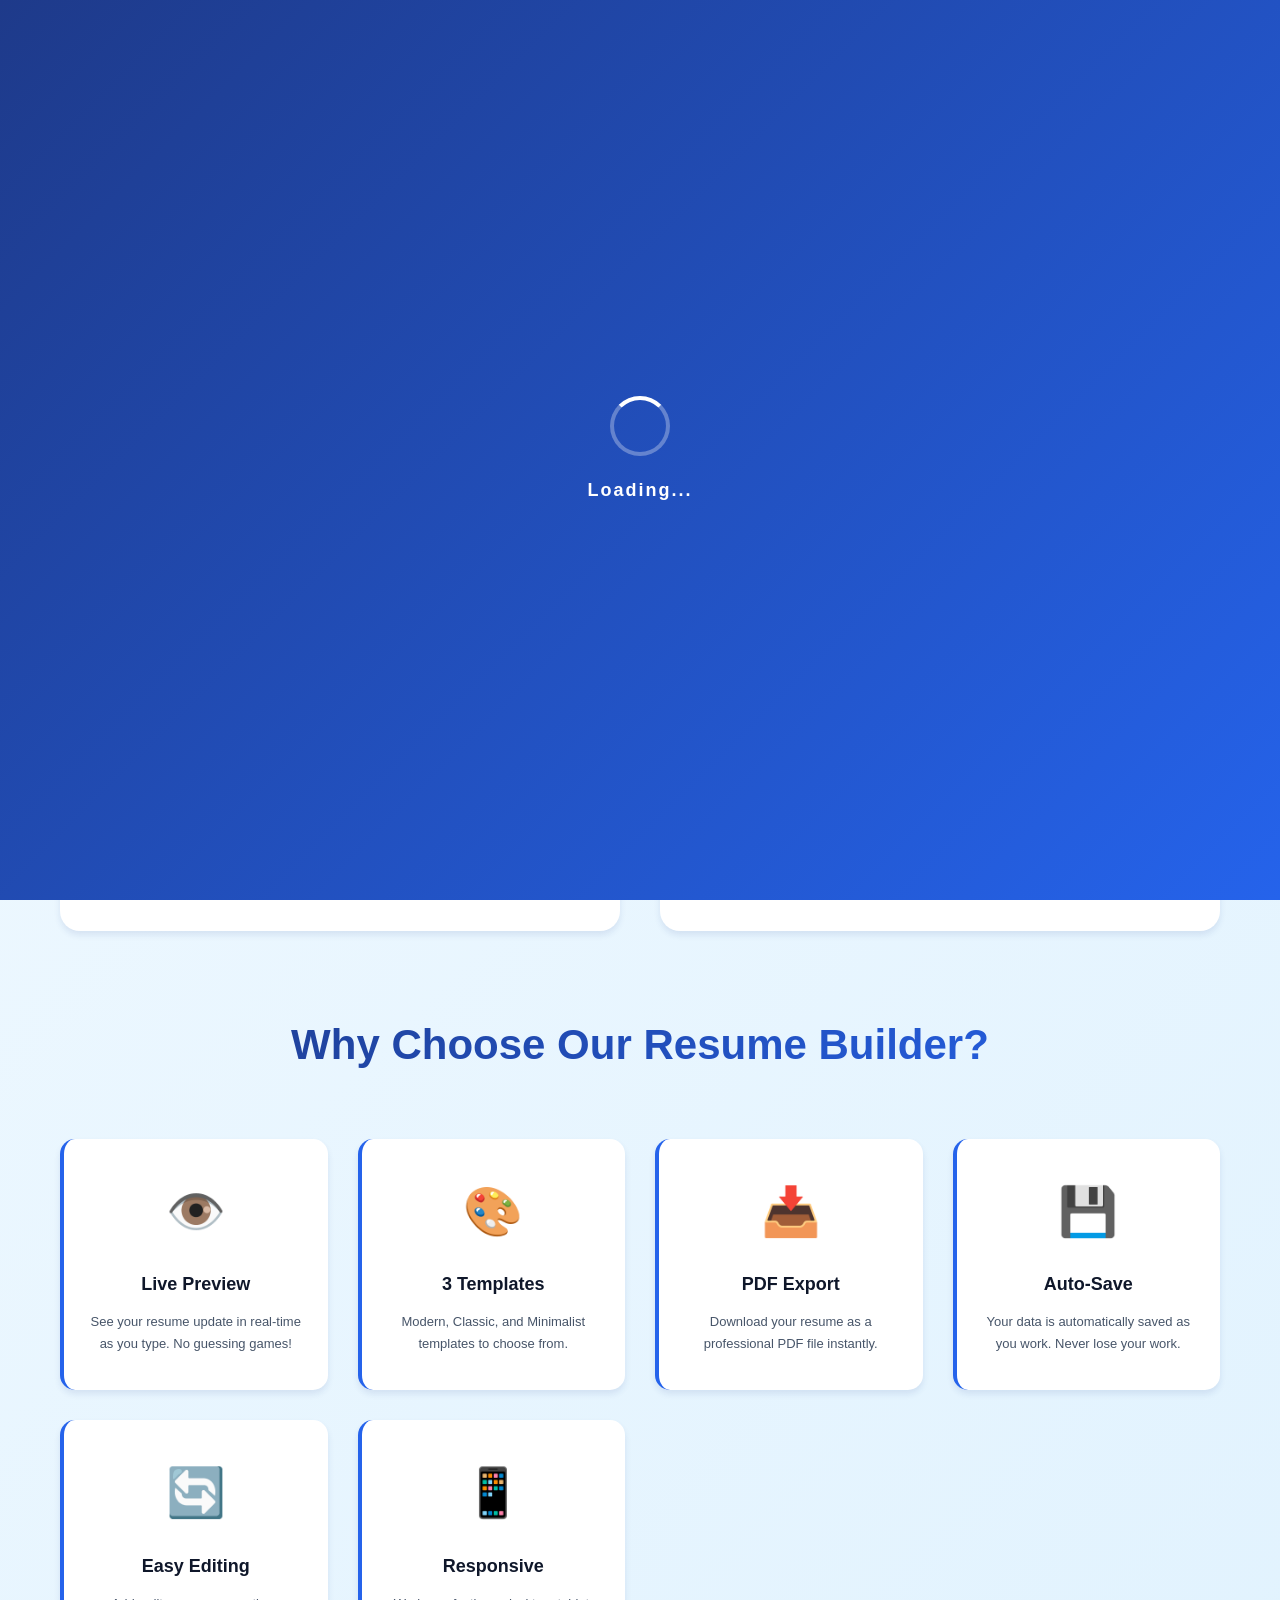
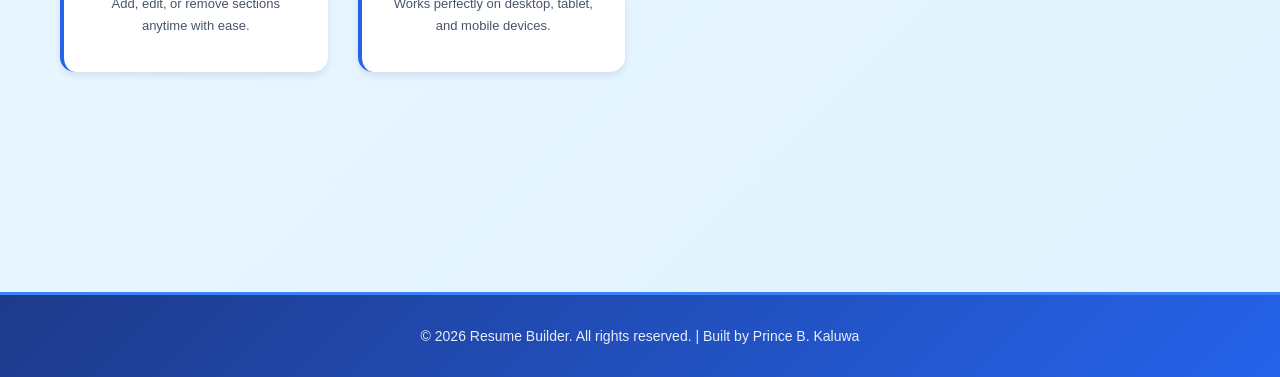
<file: index.html>
<!DOCTYPE html>
<html lang="en">
<head>
    <meta charset="UTF-8">
    <meta name="viewport" content="width=device-width, initial-scale=1.0">
    <title>Resume Builder - Create Professional Resumes</title>
    <style>
        /* Color Scheme - Blue Theme */
        :root {
            --primary-blue: #1e3a8a;
            --accent-blue: #2563eb;
            --light-blue: #3b82f6;
            --sky-blue: #0ea5e9;
            --light-bg: #f0f9ff;
            --white: #ffffff;
            --text-dark: #0f172a;
            --text-light: #475569;
            --border-color: #dbeafe;
            --shadow: 0 4px 6px rgba(30, 58, 138, 0.1);
            --shadow-lg: 0 10px 25px rgba(30, 58, 138, 0.15);
        }

        * {
            margin: 0;
            padding: 0;
            box-sizing: border-box;
        }

        html, body {
            font-family: 'Segoe UI', Tahoma, Geneva, Verdana, sans-serif;
            background: linear-gradient(135deg, var(--light-bg) 0%, #e0f2fe 100%);
            color: var(--text-dark);
            line-height: 1.6;
            min-height: 100vh;
        }

        /* Preloader */
        #preloader {
            position: fixed;
            top: 0;
            left: 0;
            width: 100%;
            height: 100%;
            background: linear-gradient(135deg, var(--primary-blue) 0%, var(--accent-blue) 100%);
            display: flex;
            justify-content: center;
            align-items: center;
            z-index: 9999;
            opacity: 1;
            transition: opacity 0.5s ease-out;
        }

        #preloader.hidden {
            opacity: 0;
            pointer-events: none;
        }

        .preloader-content {
            text-align: center;
            color: white;
        }

        .spinner {
            width: 60px;
            height: 60px;
            margin: 0 auto 20px;
            border: 4px solid rgba(255, 255, 255, 0.3);
            border-top: 4px solid white;
            border-radius: 50%;
            animation: spin 1s linear infinite;
        }

        @keyframes spin {
            0% { transform: rotate(0deg); }
            100% { transform: rotate(360deg); }
        }

        .preloader-text {
            font-size: 18px;
            font-weight: 600;
            letter-spacing: 2px;
            animation: pulse 1.5s ease-in-out infinite;
        }

        @keyframes pulse {
            0%, 100% { opacity: 1; }
            50% { opacity: 0.6; }
        }

        .container {
            max-width: 1200px;
            margin: 0 auto;
            padding: 0 20px;
        }

        /* Header */
        header {
            background: linear-gradient(135deg, var(--primary-blue) 0%, var(--accent-blue) 100%);
            color: white;
            padding: 60px 0 50px;
            box-shadow: var(--shadow-lg);
            text-align: center;
            position: relative;
            overflow: hidden;
        }

        header::before {
            content: '';
            position: absolute;
            top: -50%;
            right: -10%;
            width: 300px;
            height: 300px;
            background: rgba(255, 255, 255, 0.1);
            border-radius: 50%;
        }

        header::after {
            content: '';
            position: absolute;
            bottom: -30%;
            left: -5%;
            width: 250px;
            height: 250px;
            background: rgba(255, 255, 255, 0.08);
            border-radius: 50%;
        }

        header h1 {
            font-size: 48px;
            font-weight: 800;
            margin-bottom: 10px;
            position: relative;
            z-index: 1;
            text-shadow: 0 2px 10px rgba(0, 0, 0, 0.2);
        }

        header p {
            font-size: 18px;
            opacity: 0.95;
            position: relative;
            z-index: 1;
            font-weight: 300;
        }

        /* Main Content */
        main {
            padding: 60px 0;
            min-height: calc(100vh - 200px);
        }

        /* Hero Section */
        .hero {
            text-align: center;
            margin-bottom: 80px;
            animation: fadeInDown 0.6s ease;
        }

        .hero h2 {
            font-size: 42px;
            font-weight: 800;
            margin-bottom: 20px;
            background: linear-gradient(135deg, var(--primary-blue) 0%, var(--accent-blue) 100%);
            -webkit-background-clip: text;
            -webkit-text-fill-color: transparent;
            background-clip: text;
        }

        .hero p {
            font-size: 18px;
            color: var(--text-light);
            max-width: 600px;
            margin: 0 auto 40px;
            line-height: 1.8;
        }

        @keyframes fadeInDown {
            from {
                opacity: 0;
                transform: translateY(-20px);
            }
            to {
                opacity: 1;
                transform: translateY(0);
            }
        }

        /* Action Cards */
        .actions-section {
            display: grid;
            grid-template-columns: repeat(auto-fit, minmax(350px, 1fr));
            gap: 40px;
            margin-bottom: 80px;
            animation: fadeInUp 0.6s ease 0.2s both;
        }

        @keyframes fadeInUp {
            from {
                opacity: 0;
                transform: translateY(30px);
            }
            to {
                opacity: 1;
                transform: translateY(0);
            }
        }

        .action-card {
            background: var(--white);
            padding: 50px 35px;
            border-radius: 20px;
            text-align: center;
            box-shadow: var(--shadow);
            transition: all 0.3s ease;
            border: 2px solid transparent;
            position: relative;
            overflow: hidden;
        }

        .action-card::before {
            content: '';
            position: absolute;
            top: 0;
            left: 0;
            width: 100%;
            height: 5px;
            background: linear-gradient(90deg, var(--accent-blue), var(--sky-blue));
        }

        .action-card:hover {
            transform: translateY(-10px);
            box-shadow: var(--shadow-lg);
            border-color: var(--accent-blue);
        }

        .action-card .icon {
            font-size: 64px;
            margin-bottom: 25px;
            display: block;
            animation: float 3s ease-in-out infinite;
        }

        @keyframes float {
            0%, 100% { transform: translateY(0px); }
            50% { transform: translateY(-10px); }
        }

        .action-card h3 {
            font-size: 24px;
            font-weight: 700;
            margin-bottom: 15px;
            color: var(--text-dark);
        }

        .action-card p {
            color: var(--text-light);
            margin-bottom: 30px;
            font-size: 15px;
            line-height: 1.8;
        }

        /* Buttons */
        .btn {
            padding: 14px 40px;
            border: none;
            border-radius: 10px;
            font-size: 15px;
            font-weight: 700;
            cursor: pointer;
            transition: all 0.3s ease;
            display: inline-block;
            text-decoration: none;
            text-align: center;
            letter-spacing: 0.5px;
        }

        .btn-primary {
            background: linear-gradient(135deg, var(--accent-blue) 0%, var(--light-blue) 100%);
            color: white;
            box-shadow: 0 4px 15px rgba(37, 99, 235, 0.3);
        }

        .btn-primary:hover {
            transform: translateY(-2px);
            box-shadow: 0 8px 25px rgba(37, 99, 235, 0.4);
        }

        .btn-secondary {
            background: linear-gradient(135deg, var(--sky-blue) 0%, var(--light-blue) 100%);
            color: white;
            box-shadow: 0 4px 15px rgba(14, 165, 233, 0.3);
        }

        .btn-secondary:hover {
            transform: translateY(-2px);
            box-shadow: 0 8px 25px rgba(14, 165, 233, 0.4);
        }

        .btn:active {
            transform: translateY(0);
        }

        /* Features Section */
        .features-section {
            margin: 80px 0;
            animation: fadeInUp 0.6s ease 0.4s both;
        }

        .features-section h2 {
            text-align: center;
            font-size: 42px;
            font-weight: 800;
            margin-bottom: 60px;
            background: linear-gradient(135deg, var(--primary-blue) 0%, var(--accent-blue) 100%);
            -webkit-background-clip: text;
            -webkit-text-fill-color: transparent;
            background-clip: text;
        }

        .features-grid {
            display: grid;
            grid-template-columns: repeat(auto-fit, minmax(220px, 1fr));
            gap: 30px;
        }

        .feature {
            background: var(--white);
            padding: 35px 25px;
            border-radius: 15px;
            text-align: center;
            box-shadow: var(--shadow);
            transition: all 0.3s ease;
            border-left: 4px solid var(--accent-blue);
        }

        .feature:hover {
            transform: translateY(-8px);
            box-shadow: var(--shadow-lg);
        }

        .feature-icon {
            font-size: 48px;
            display: block;
            margin-bottom: 20px;
        }

        .feature h4 {
            font-size: 18px;
            font-weight: 700;
            margin-bottom: 12px;
            color: var(--text-dark);
        }

        .feature p {
            font-size: 13px;
            color: var(--text-light);
            line-height: 1.7;
        }

        /* Footer */
        footer {
            background: linear-gradient(135deg, var(--primary-blue) 0%, var(--accent-blue) 100%);
            color: white;
            text-align: center;
            padding: 30px 0;
            margin-top: 80px;
            border-top: 3px solid var(--light-blue);
        }

        footer p {
            font-size: 14px;
            opacity: 0.9;
        }

        /* File Input Styling */
        input[type="file"] {
            display: none;
        }

        /* Responsive Design */
        @media (max-width: 768px) {
            header h1 {
                font-size: 36px;
            }

            header p {
                font-size: 16px;
            }

            .hero h2 {
                font-size: 32px;
            }

            .hero p {
                font-size: 16px;
            }

            .actions-section {
                grid-template-columns: 1fr;
                gap: 25px;
            }

            .features-grid {
                grid-template-columns: repeat(2, 1fr);
            }

            .action-card {
                padding: 40px 25px;
            }

            .btn {
                padding: 12px 30px;
                font-size: 14px;
                width: 100%;
            }
        }

        @media (max-width: 480px) {
            header h1 {
                font-size: 28px;
            }

            .hero h2 {
                font-size: 24px;
            }

            .features-grid {
                grid-template-columns: 1fr;
            }
        }
    </style>
</head>
<body>
    <!-- Preloader -->
    <div id="preloader">
        <div class="preloader-content">
            <div class="spinner"></div>
            <div class="preloader-text">Loading...</div>
        </div>
    </div>

    <!-- Header -->
    <header>
        <div class="container">
            <h1>📄 Resume Builder</h1>
            <p>Create Professional Resumes in Minutes</p>
        </div>
    </header>

    <!-- Main Content -->
    <main>
        <div class="container">
            <!-- Hero Section -->
            <section class="hero">
                <h2>Build Your Perfect Resume</h2>
                <p>Choose from multiple professional templates, customize your content, and download your resume as PDF. Get started in just a few clicks!</p>
            </section>

            <!-- Action Cards -->
            <section class="actions-section">
                <div class="action-card">
                    <span class="icon">✨</span>
                    <h3>Create New Resume</h3>
                    <p>Start from scratch with a blank template. Fill in your information section by section and watch your resume come to life in real-time.</p>
                    <button class="btn btn-primary" onclick="createNewResume()">Create New Resume</button>
                </div>

                <div class="action-card">
                    <span class="icon">📁</span>
                    <h3>Upload & Edit Existing</h3>
                    <p>Already have a resume saved? Upload your previous resume and continue editing it. Make updates and improvements easily.</p>
                    <button class="btn btn-secondary" onclick="triggerFileUpload()">Upload Resume</button>
                    <input type="file" id="fileInput" accept=".json" onchange="uploadResume(event)">
                </div>
            </section>

            <!-- Features Section -->
            <section class="features-section">
                <h2>Why Choose Our Resume Builder?</h2>
                <div class="features-grid">
                    <div class="feature">
                        <span class="feature-icon">👁️</span>
                        <h4>Live Preview</h4>
                        <p>See your resume update in real-time as you type. No guessing games!</p>
                    </div>
                    <div class="feature">
                        <span class="feature-icon">🎨</span>
                        <h4>3 Templates</h4>
                        <p>Modern, Classic, and Minimalist templates to choose from.</p>
                    </div>
                    <div class="feature">
                        <span class="feature-icon">📥</span>
                        <h4>PDF Export</h4>
                        <p>Download your resume as a professional PDF file instantly.</p>
                    </div>
                    <div class="feature">
                        <span class="feature-icon">💾</span>
                        <h4>Auto-Save</h4>
                        <p>Your data is automatically saved as you work. Never lose your work.</p>
                    </div>
                    <div class="feature">
                        <span class="feature-icon">🔄</span>
                        <h4>Easy Editing</h4>
                        <p>Add, edit, or remove sections anytime with ease.</p>
                    </div>
                    <div class="feature">
                        <span class="feature-icon">📱</span>
                        <h4>Responsive</h4>
                        <p>Works perfectly on desktop, tablet, and mobile devices.</p>
                    </div>
                </div>
            </section>
        </div>
    </main>

    <!-- Footer -->
    <footer>
        <div class="container">
            <p>&copy; 2026 Resume Builder. All rights reserved. | Built by Prince B. Kaluwa</p>
        </div>
    </footer>

    <script>
        // Hide preloader after page loads
        window.addEventListener('load', function() {
            const preloader = document.getElementById('preloader');
            setTimeout(() => {
                preloader.classList.add('hidden');
            }, 1500);
        });

        // Create New Resume
        function createNewResume() {
            if (typeof resumeData !== 'undefined') {
                resumeData.clearData();
            }
            window.location.href = 'builder.html';
        }

        // Trigger File Upload
        function triggerFileUpload() {
            document.getElementById('fileInput').click();
        }

        // Upload Resume
        function uploadResume(event) {
            const file = event.target.files[0];
            if (!file) return;

            const reader = new FileReader();
            reader.onload = function(e) {
                try {
                    const content = e.target.result;
                    if (typeof resumeData !== 'undefined' && resumeData.loadFromJSON(content)) {
                        window.location.href = 'builder.html';
                    } else {
                        alert('Error: Invalid resume file. Please upload a valid JSON file.');
                    }
                } catch (error) {
                    alert('Error reading file: ' + error.message);
                }
            };
            reader.readAsText(file);
        }
    </script>
</body>
</html>
</file>
